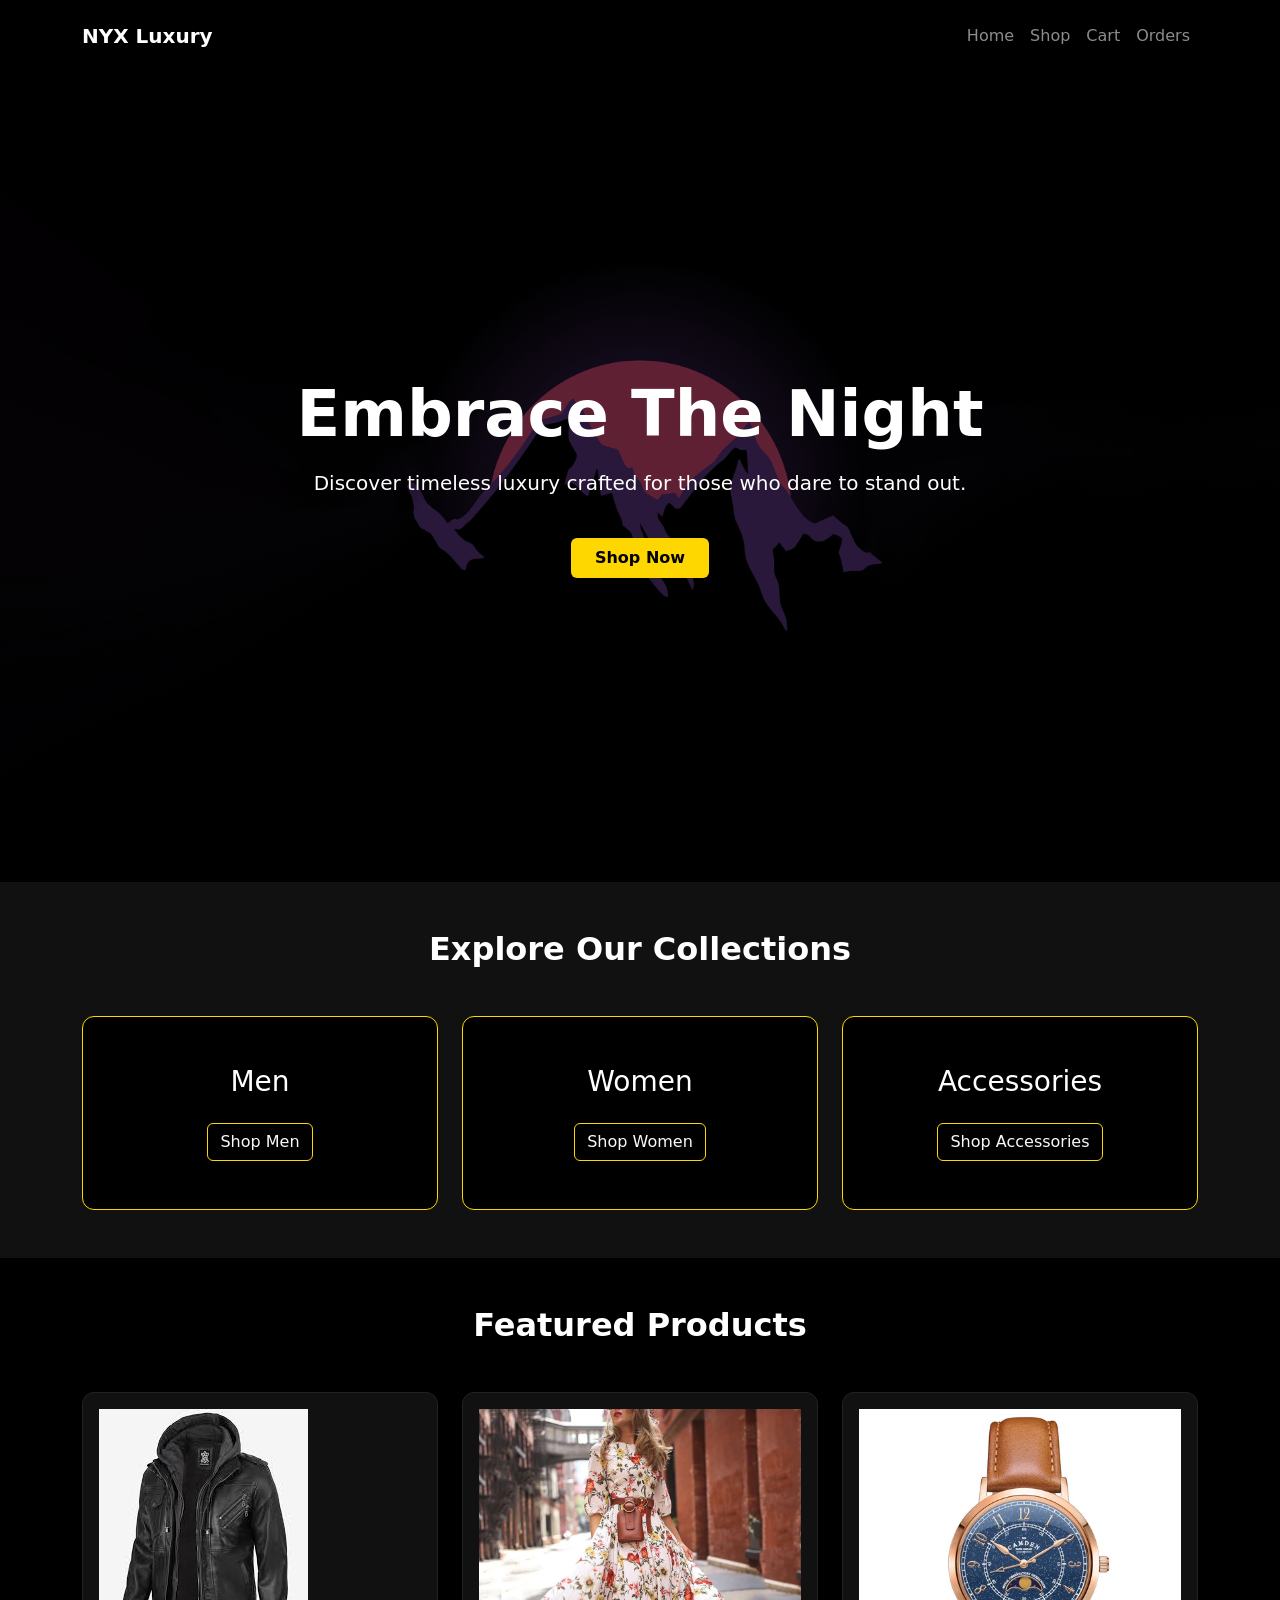
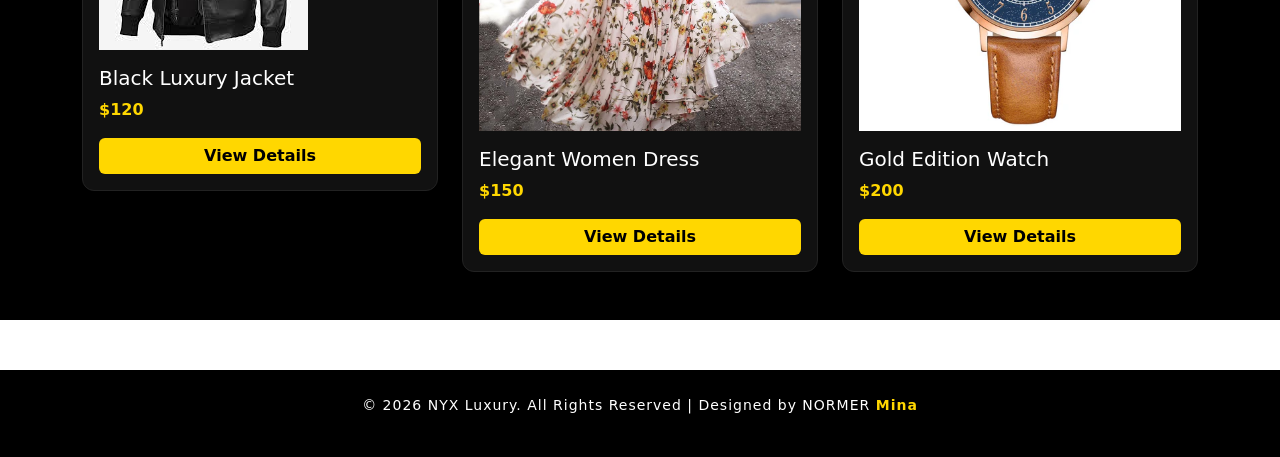
<file: index.html>
<!doctype html>
<html lang="en">
  <head>
    <meta charset="UTF-8" />
    <meta name="viewport" content="width=device-width, initial-scale=1.0" />

    <title>NYX Luxury</title>

    <!-- Bootstrap CSS -->
    <link
      href="https://cdn.jsdelivr.net/npm/bootstrap@5.3.2/dist/css/bootstrap.min.css"
      rel="stylesheet"
    />

    <!-- Main CSS -->
    <link rel="stylesheet" href="css/style.css" />
  </head>
  <body>
    <nav class="navbar navbar-expand-lg navbar-dark bg-black py-3">
      <div class="container">
        <!-- Brand Name -->
        <a class="navbar-brand fw-bold" href="index.html"> NYX Luxury </a>

        <!-- Mobile Toggle -->
        <button
          class="navbar-toggler"
          type="button"
          data-bs-toggle="collapse"
          data-bs-target="#navbarNav"
        >
          <span class="navbar-toggler-icon"></span>
        </button>

        <!-- Links -->
        <div class="collapse navbar-collapse" id="navbarNav">
          <ul class="navbar-nav ms-auto">
            <li class="nav-item">
              <a class="nav-link" href="index.html">Home</a>
            </li>

            <li class="nav-item">
              <a class="nav-link" href="shop.html">Shop</a>
            </li>

            <li class="nav-item">
              <a class="nav-link" href="cart.html">Cart</a>
            </li>

            <li class="nav-item">
              <a class="nav-link" href="orders.html">Orders</a>
            </li>
          </ul>
        </div>
      </div>
    </nav>

    <section class="hero d-flex align-items-center">
      <div class="container text-center text-white">
        <h1 class="display-3 fw-bold">Embrace The Night</h1>
        <p class="lead mt-3">
          Discover timeless luxury crafted for those who dare to stand out.
        </p>
        <a href="shop.html" class="btn btn-gold mt-4 px-4 py-2"> Shop Now </a>
      </div>
    </section>

    <section class="categories py-5">
      <div class="container">
        <h2 class="text-center mb-5 fw-bold">Explore Our Collections</h2>

        <div class="row g-4">
          <div class="col-md-4">
            <div class="category-card text-center p-5">
              <h3>Men</h3>
              <a href="shop.html" class="btn btn-outline-light mt-3">
                Shop Men
              </a>
            </div>
          </div>

          <div class="col-md-4">
            <div class="category-card text-center p-5">
              <h3>Women</h3>
              <a href="shop.html" class="btn btn-outline-light mt-3">
                Shop Women
              </a>
            </div>
          </div>

          <div class="col-md-4">
            <div class="category-card text-center p-5">
              <h3>Accessories</h3>
              <a href="shop.html" class="btn btn-outline-light mt-3">
                Shop Accessories
              </a>
            </div>
          </div>
        </div>
      </div>
    </section>

    <section class="featured py-5">
      <div class="container">
        <h2 class="text-center mb-5 fw-bold">Featured Products</h2>

        <div class="row g-4" id="featuredProducts"></div>
      </div>
    </section>

    <footer class="footer">
      <p>
        © 2026 NYX Luxury. All Rights Reserved | Designed by NORMER

        <a href="" target="_blank"> Mina </a>
      </p>
    </footer>

    <!-- Bootstrap JS -->
    <script src="https://cdn.jsdelivr.net/npm/bootstrap@5.3.2/dist/js/bootstrap.bundle.min.js"></script>

    <!-- Main JS -->
    <script src="js/main.js"></script>
  </body>
</html>
</file>
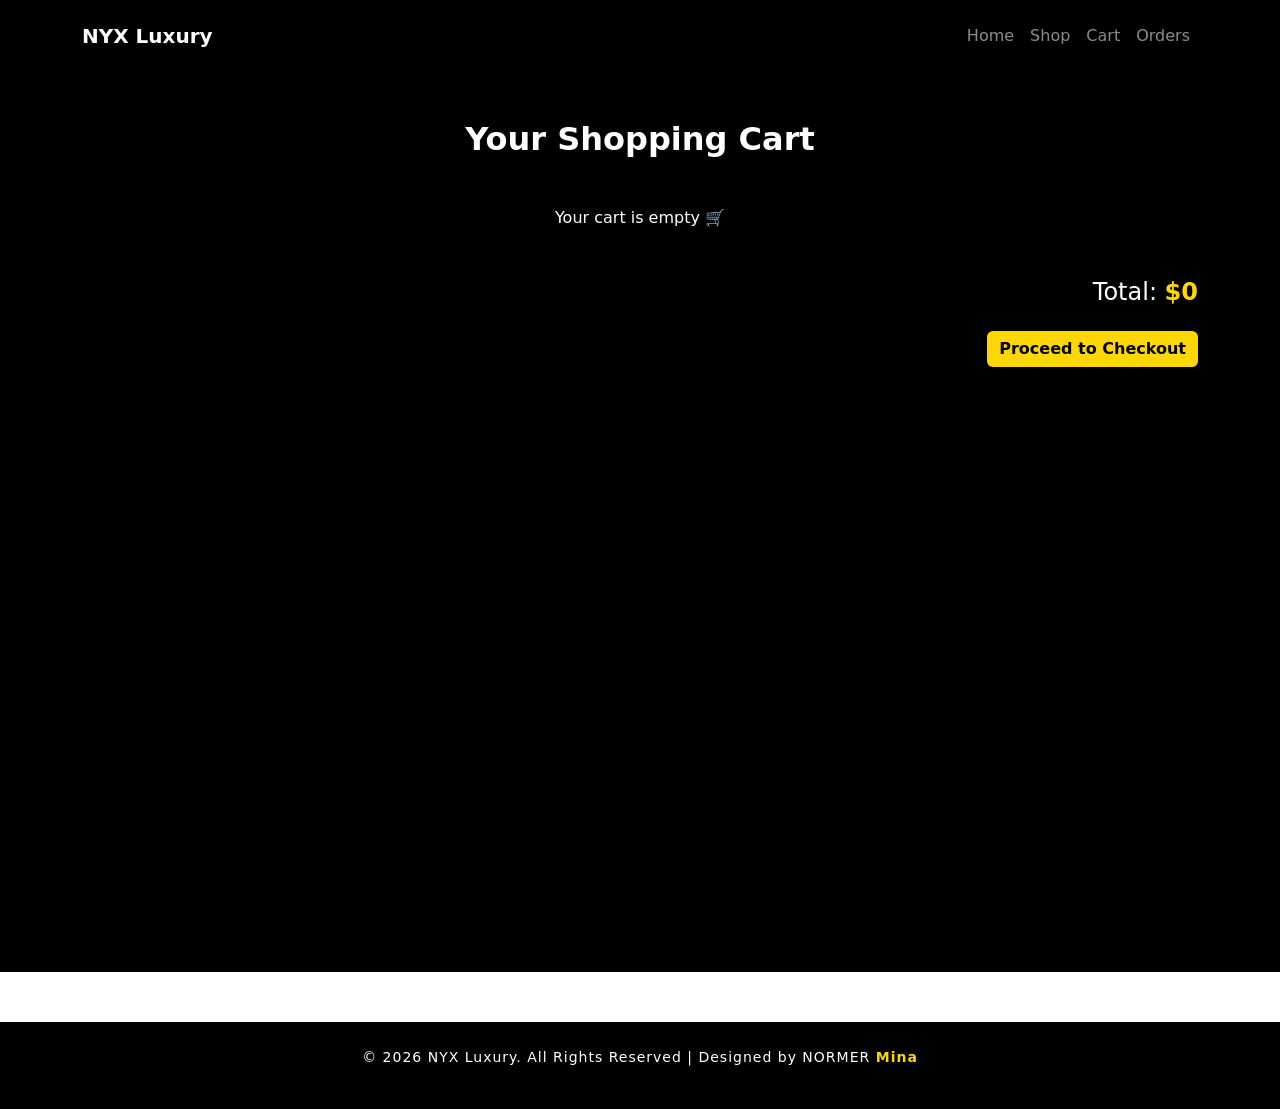
<file: cart.html>
<!doctype html>
<html lang="en">
  <head>
    <meta charset="UTF-8" />
    <meta name="viewport" content="width=device-width, initial-scale=1.0" />

    <title>NYX Luxury</title>

    <!-- Bootstrap CSS -->
    <link
      href="https://cdn.jsdelivr.net/npm/bootstrap@5.3.2/dist/css/bootstrap.min.css"
      rel="stylesheet"
    />

    <!-- Main CSS -->
    <link rel="stylesheet" href="css/style.css" />
  </head>
  <body>
    <nav class="navbar navbar-expand-lg navbar-dark bg-black py-3">
      <div class="container">
        <!-- Brand Name -->
        <a class="navbar-brand fw-bold" href="index.html"> NYX Luxury </a>

        <!-- Mobile Toggle -->
        <button
          class="navbar-toggler"
          type="button"
          data-bs-toggle="collapse"
          data-bs-target="#navbarNav"
        >
          <span class="navbar-toggler-icon"></span>
        </button>

        <!-- Links -->
        <div class="collapse navbar-collapse" id="navbarNav">
          <ul class="navbar-nav ms-auto">
            <li class="nav-item">
              <a class="nav-link" href="index.html">Home</a>
            </li>

            <li class="nav-item">
              <a class="nav-link" href="shop.html">Shop</a>
            </li>

            <li class="nav-item">
              <a class="nav-link" href="cart.html">Cart</a>
            </li>

            <li class="nav-item">
              <a class="nav-link" href="orders.html">Orders</a>
            </li>
          </ul>
        </div>
      </div>
    </nav>

    <section class="cart-page py-5">
      <div class="container">
        <h2 class="text-center mb-5 fw-bold text-white">Your Shopping Cart</h2>

        <div id="cartItems"></div>

        <div class="cart-summary mt-5 text-end">
          <h4 class="text-white">
            Total: <span id="cartTotal" class="price">$0</span>
          </h4>

          <a href="checkout.html" class="btn btn-gold mt-3">
            Proceed to Checkout
          </a>
        </div>
      </div>
    </section>

    <footer class="footer">
      <p>
        © 2026 NYX Luxury. All Rights Reserved | Designed by NORMER

        <a href="" target="_blank"> Mina </a>
      </p>
    </footer>

    <!-- Bootstrap JS -->
    <script src="https://cdn.jsdelivr.net/npm/bootstrap@5.3.2/dist/js/bootstrap.bundle.min.js"></script>

    <!-- Main JS -->
    <script src="js/main.js"></script>
  </body>
</html>
</file>
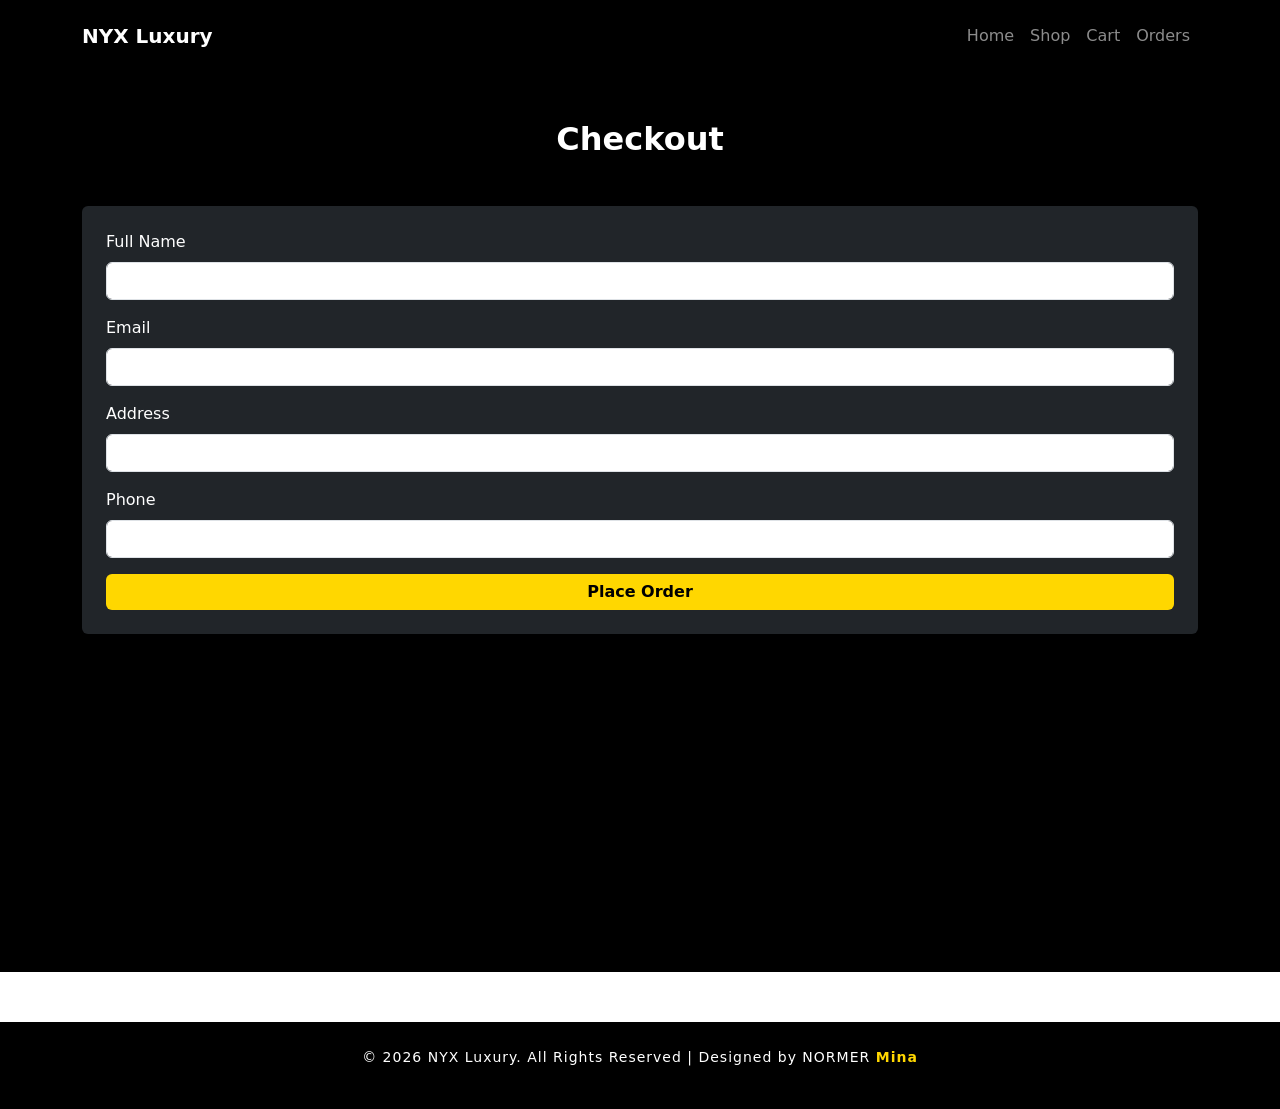
<file: checkout.html>
<!doctype html>
<html lang="en">
  <head>
    <meta charset="UTF-8" />
    <meta name="viewport" content="width=device-width, initial-scale=1.0" />

    <title>NYX Luxury</title>

    <!-- Bootstrap CSS -->
    <link
      href="https://cdn.jsdelivr.net/npm/bootstrap@5.3.2/dist/css/bootstrap.min.css"
      rel="stylesheet"
    />

    <!-- Main CSS -->
    <link rel="stylesheet" href="css/style.css" />
  </head>
  <body>
    <nav class="navbar navbar-expand-lg navbar-dark bg-black py-3">
      <div class="container">
        <!-- Brand Name -->
        <a class="navbar-brand fw-bold" href="index.html"> NYX Luxury </a>

        <!-- Mobile Toggle -->
        <button
          class="navbar-toggler"
          type="button"
          data-bs-toggle="collapse"
          data-bs-target="#navbarNav"
        >
          <span class="navbar-toggler-icon"></span>
        </button>

        <!-- Links -->
        <div class="collapse navbar-collapse" id="navbarNav">
          <ul class="navbar-nav ms-auto">
            <li class="nav-item">
              <a class="nav-link" href="index.html">Home</a>
            </li>

            <li class="nav-item">
              <a class="nav-link" href="shop.html">Shop</a>
            </li>

            <li class="nav-item">
              <a class="nav-link" href="cart.html">Cart</a>
            </li>

            <li class="nav-item">
              <a class="nav-link" href="orders.html">Orders</a>
            </li>
          </ul>
        </div>
      </div>
    </nav>

    <section class="checkout-page py-5">
      <div class="container">
        <h2 class="text-center mb-5 fw-bold text-white">Checkout</h2>

        <form id="checkoutForm" class="bg-dark p-4 rounded">
          <div class="mb-3">
            <label class="form-label text-white">Full Name</label>
            <input type="text" class="form-control" id="fullName" required />
          </div>

          <div class="mb-3">
            <label class="form-label text-white">Email</label>
            <input type="email" class="form-control" id="email" required />
          </div>

          <div class="mb-3">
            <label class="form-label text-white">Address</label>
            <input type="text" class="form-control" id="address" required />
          </div>

          <div class="mb-3">
            <label class="form-label text-white">Phone</label>
            <input type="text" class="form-control" id="phone" required />
          </div>

          <button type="submit" class="btn btn-gold w-100">Place Order</button>
        </form>
      </div>
    </section>

    <footer class="footer">
      <p>
        © 2026 NYX Luxury. All Rights Reserved | Designed by NORMER

        <a href="" target="_blank"> Mina </a>
      </p>
    </footer>

    <!-- Bootstrap JS -->
    <script src="https://cdn.jsdelivr.net/npm/bootstrap@5.3.2/dist/js/bootstrap.bundle.min.js"></script>

    <!-- Main JS -->
    <script src="js/main.js"></script>
  </body>
</html>
</file>
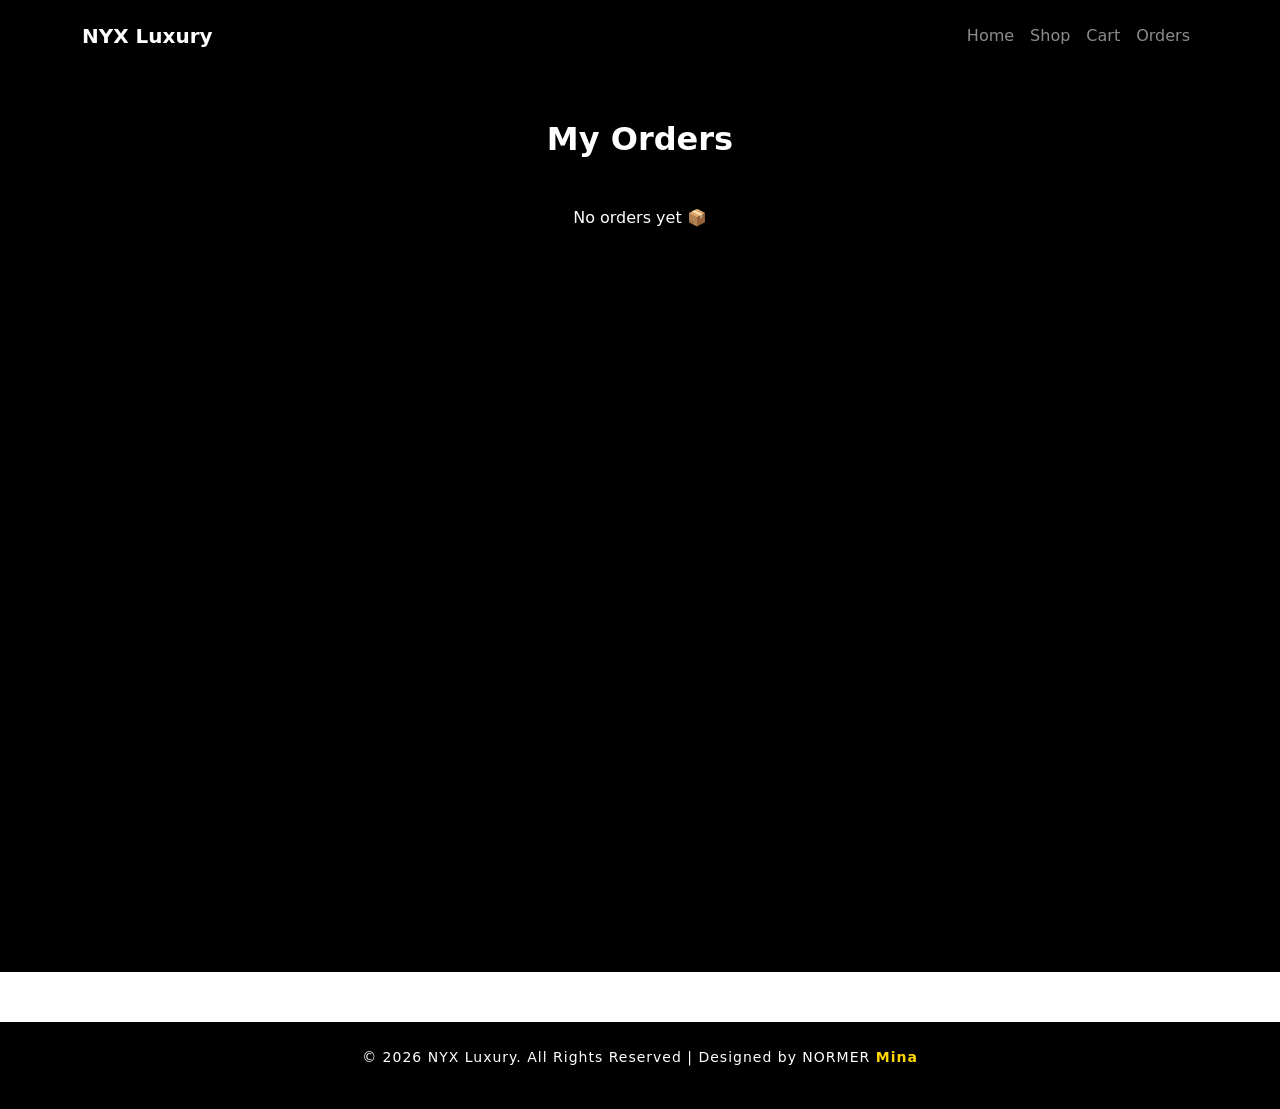
<file: orders.html>
<!doctype html>
<html lang="en">
  <head>
    <meta charset="UTF-8" />
    <meta name="viewport" content="width=device-width, initial-scale=1.0" />

    <title>NYX Luxury</title>

    <!-- Bootstrap CSS -->
    <link
      href="https://cdn.jsdelivr.net/npm/bootstrap@5.3.2/dist/css/bootstrap.min.css"
      rel="stylesheet"
    />

    <!-- Main CSS -->
    <link rel="stylesheet" href="css/style.css" />
  </head>
  <body>
    <nav class="navbar navbar-expand-lg navbar-dark bg-black py-3">
      <div class="container">
        <!-- Brand Name -->
        <a class="navbar-brand fw-bold" href="index.html"> NYX Luxury </a>

        <!-- Mobile Toggle -->
        <button
          class="navbar-toggler"
          type="button"
          data-bs-toggle="collapse"
          data-bs-target="#navbarNav"
        >
          <span class="navbar-toggler-icon"></span>
        </button>

        <!-- Links -->
        <div class="collapse navbar-collapse" id="navbarNav">
          <ul class="navbar-nav ms-auto">
            <li class="nav-item">
              <a class="nav-link" href="index.html">Home</a>
            </li>

            <li class="nav-item">
              <a class="nav-link" href="shop.html">Shop</a>
            </li>

            <li class="nav-item">
              <a class="nav-link" href="cart.html">Cart</a>
            </li>

            <li class="nav-item">
              <a class="nav-link" href="orders.html">Orders</a>
            </li>
          </ul>
        </div>
      </div>
    </nav>

    <section class="orders-page py-5">
      <div class="container">
        <h2 class="text-center mb-5 fw-bold text-white">My Orders</h2>

        <div id="ordersContainer"></div>
      </div>
    </section>
    <footer class="footer">
      <p>
        © 2026 NYX Luxury. All Rights Reserved | Designed by NORMER

        <a href="" target="_blank"> Mina </a>
      </p>
    </footer>

    <!-- Bootstrap JS -->
    <script src="https://cdn.jsdelivr.net/npm/bootstrap@5.3.2/dist/js/bootstrap.bundle.min.js"></script>

    <!-- Main JS -->
    <script src="js/main.js"></script>
  </body>
</html>
</file>
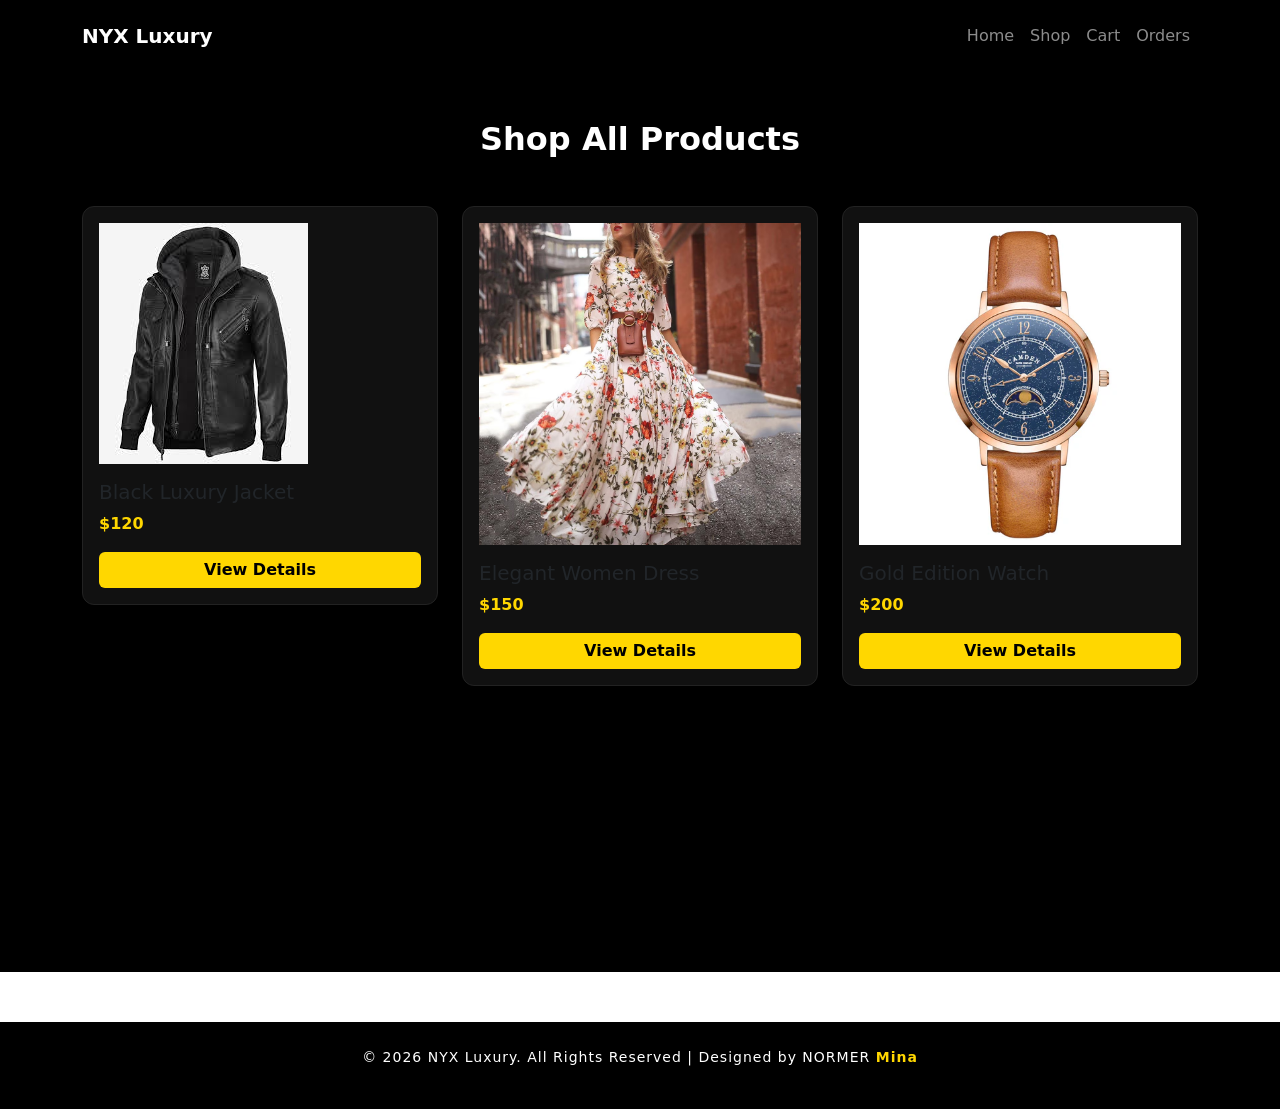
<file: shop.html>
<!doctype html>
<html lang="en">
  <head>
    <meta charset="UTF-8" />
    <meta name="viewport" content="width=device-width, initial-scale=1.0" />

    <title>NYX Luxury</title>

    <!-- Bootstrap CSS -->
    <link
      href="https://cdn.jsdelivr.net/npm/bootstrap@5.3.2/dist/css/bootstrap.min.css"
      rel="stylesheet"
    />

    <!-- Main CSS -->
    <link rel="stylesheet" href="css/style.css" />
  </head>
  <body>
    <nav class="navbar navbar-expand-lg navbar-dark bg-black py-3">
      <div class="container">
        <!-- Brand Name -->
        <a class="navbar-brand fw-bold" href="index.html"> NYX Luxury </a>

        <!-- Mobile Toggle -->
        <button
          class="navbar-toggler"
          type="button"
          data-bs-toggle="collapse"
          data-bs-target="#navbarNav"
        >
          <span class="navbar-toggler-icon"></span>
        </button>

        <!-- Links -->
        <div class="collapse navbar-collapse" id="navbarNav">
          <ul class="navbar-nav ms-auto">
            <li class="nav-item">
              <a class="nav-link" href="index.html">Home</a>
            </li>

            <li class="nav-item">
              <a class="nav-link" href="shop.html">Shop</a>
            </li>

            <li class="nav-item">
              <a class="nav-link" href="cart.html">Cart</a>
            </li>

            <li class="nav-item">
              <a class="nav-link" href="orders.html">Orders</a>
            </li>
          </ul>
        </div>
      </div>
    </nav>

    <section class="shop py-5">
      <div class="container">
        <h2 class="text-center mb-5 fw-bold text-white">Shop All Products</h2>

        <!-- Products Container -->
        <div class="row g-4" id="shopProducts"></div>
      </div>
    </section>

    <footer class="footer">
      <p>
        © 2026 NYX Luxury. All Rights Reserved | Designed by NORMER

        <a href="" target="_blank"> Mina </a>
      </p>
    </footer>

    <!-- Bootstrap JS -->
    <script src="https://cdn.jsdelivr.net/npm/bootstrap@5.3.2/dist/js/bootstrap.bundle.min.js"></script>

    <!-- Main JS -->
    <script src="js/main.js"></script>
  </body>
</html>
</file>
<file: css/style.css>
.hero {
  height: 90vh;
  background:
    linear-gradient(rgba(0, 0, 0, 0.6), rgba(0, 0, 0, 0.6)),
    url("../assets/images/hero.jpg") center/cover no-repeat;
}

.btn-gold {
  background: gold;
  color: black;
  font-weight: 600;
  border: none;
  transition: 0.3s;
}
.btn-gold:hover {
  background: white;
  color: black;
}

.categories {
  background: #111;
  color: white;
}
.category-card {
  background: #000;
  border: 1px solid gold;
  border-radius: 12px;
  transition: 0.3s;
}
.category-card:hover {
  transform: translateY(-10px);
  background: gold;
  color: black;
}
.category-card a {
  border-color: gold;
}

.featured {
  background: #000;
  color: white;
}

.product-card {
  background: #111;
  border-radius: 12px;
  border: 1px solid #222;
  transition: 0.3s;
}

.product-card:hover {
  transform: translateY(-10px);
  border-color: gold;
}

.price {
  color: gold;
  font-weight: bold;
}

.shop {
  background: #000;
  min-height: 100vh;
}

.product-details {
  background: #000;
  color: #fff;
  min-height: 100vh;
}

.product-details img {
  border-radius: 12px;
  border: 1px solid #222;
}

.cart-page {
  background: #000;
  min-height: 100vh;
}

.cart-item {
  background: #111;
  border: 1px solid #222;
  border-radius: 12px;
  padding: 15px;
  margin-bottom: 15px;
  display: flex;
  gap: 15px;
  align-items: center;
}

.cart-item img {
  width: 90px;
  border-radius: 10px;
}

.checkout-page {
  background: #000;
  min-height: 100vh;
}

.orders-page {
  background: #000;
  min-height: 100vh;
}

.order-card {
  background: #111;
  border: 1px solid gold;
  border-radius: 12px;
  padding: 20px;
  margin-bottom: 20px;
}
.footer {
  background-color: #000;
  color: #fff;
  text-align: center;
  padding: 25px 10px;
  font-size: 14px;
  letter-spacing: 1px;
  margin-top: 50px;
}

.footer a {
  color: gold;
  font-weight: 600;
  text-decoration: none;
  transition: 0.3s;
}

.footer a:hover {
  color: white;
  text-decoration: underline;
}
</file>
